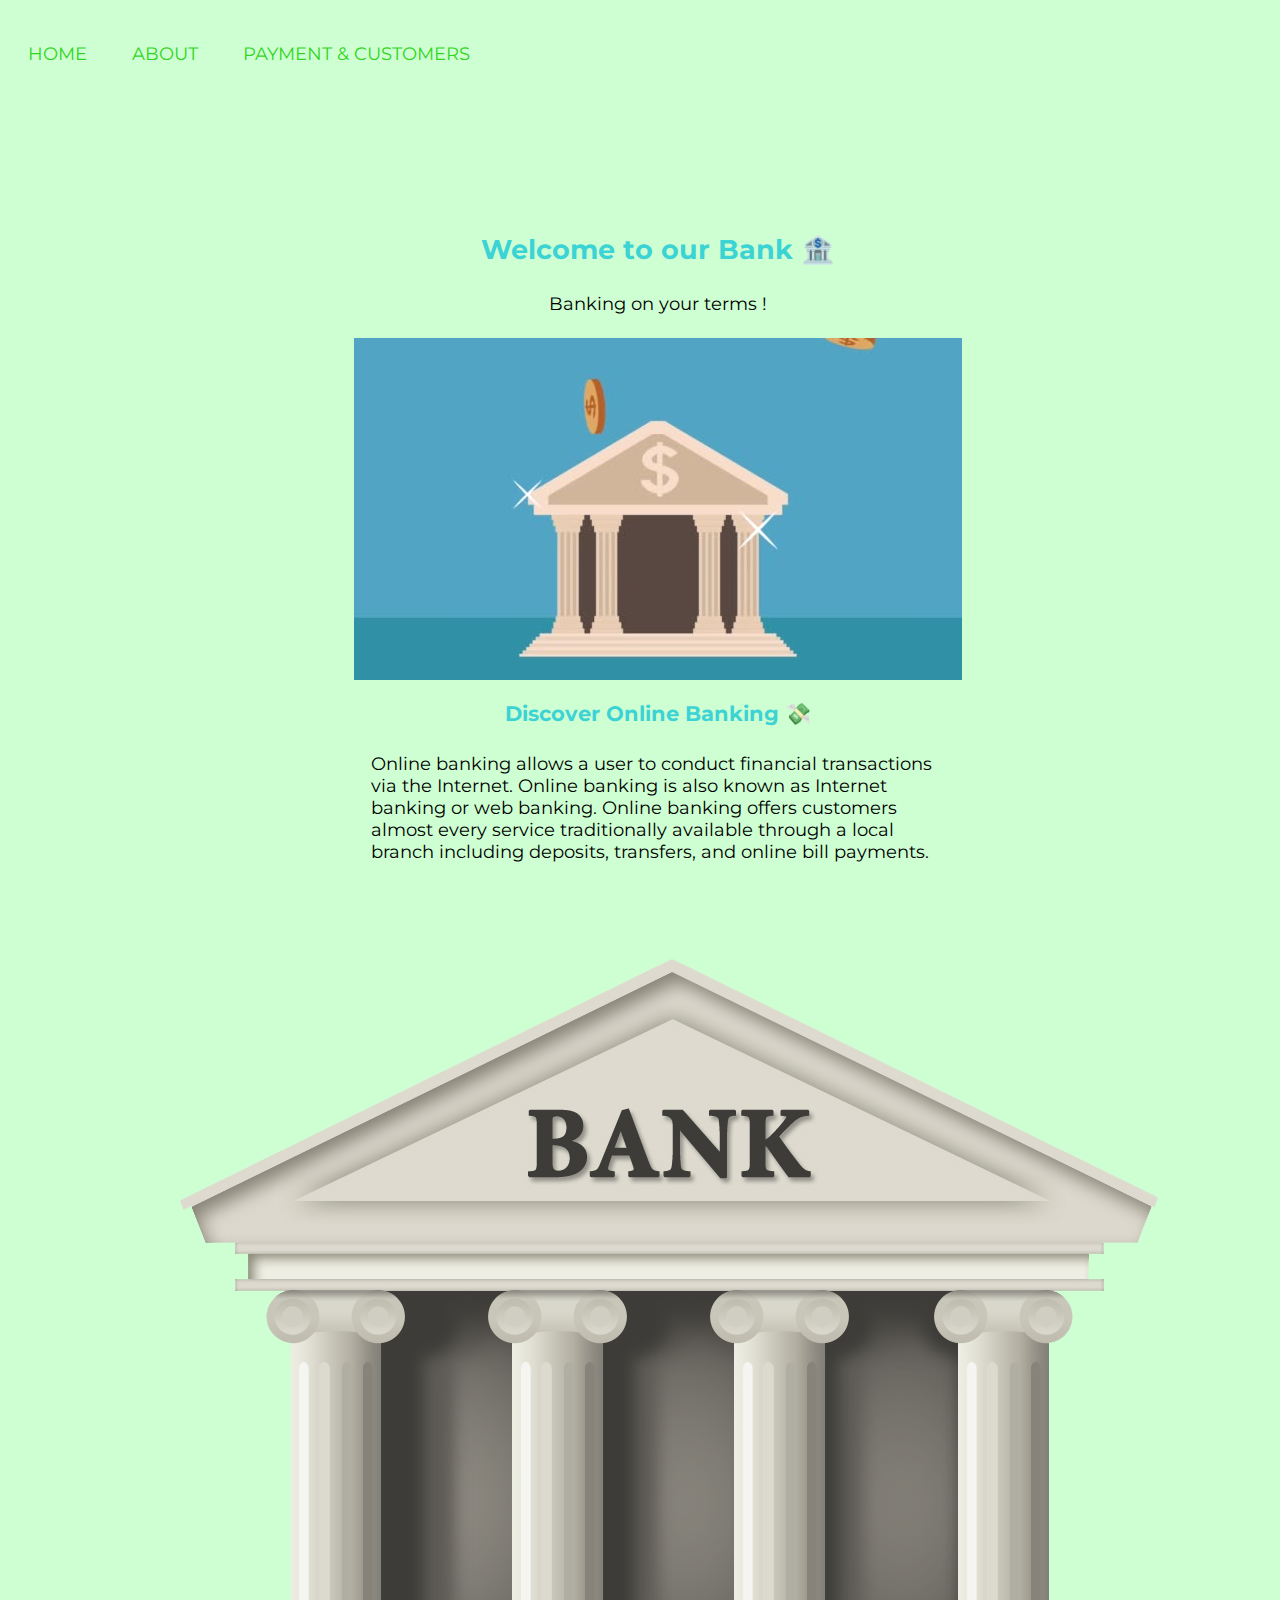
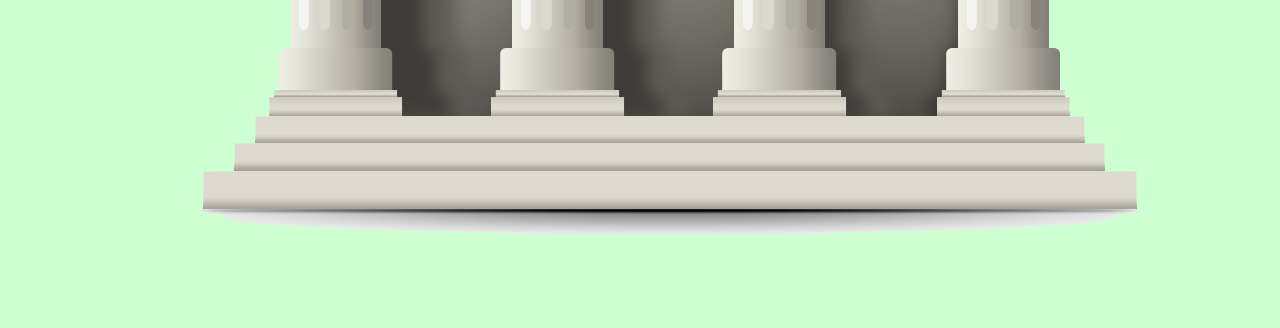
<file: index.html>
<!DOCTYPE html>
<html lang="en">
<head>
    <meta charset="UTF-8">
    <meta http-equiv="X-UA-Compatible" content="IE=edge">
    <meta name="viewport" content="width=device-width, initial-scale=1.0">
    <link rel="stylesheet" href="./css/nav.css">
    <link rel="stylesheet" href="./css/home.css">
    <title>Banking System</title>
</head>
<body>
    <header>
        <nav class="main-nav">
            <ul class="navlinks">
                <li><a href="./index.html">Home</a></li>
                <li><a href="./about.html">About</a></li>
                <li><a href="./payment.html">Payment & Customers</a></li>
            </ul>
        </nav>
    </header>
    <section>
        <div class="title">
            <h1>
                <span>BASIC</span>
                <span>BANKING</span>
                <span>SYSTEM</span>
            </h1>
        </div>
        <div class="bank-content">
            <div class="box">
                <div class="content">
                    <h2>Welcome to our Bank 🏦</h2>
                    <p>Banking on your terms !</p>
                    <div class="bank-img">
                        <img src="./images/dollar.jpeg" alt="bank-image"/>
                    </div>
                    <h3>Discover Online Banking 💸</h3>
                    <p>Online banking allows a user to conduct financial transactions via the Internet. Online banking is also known as Internet banking or web banking. Online banking offers customers almost every service traditionally available through a local branch including deposits, transfers, and online bill payments.</p>
                    <div class="bank-img">
                        <img src="./images/rupee.png" alt="bank-image"/>
                    </div>
                </div>
            </div>
        </div>
    </section>    
</body>
</html>
</file>
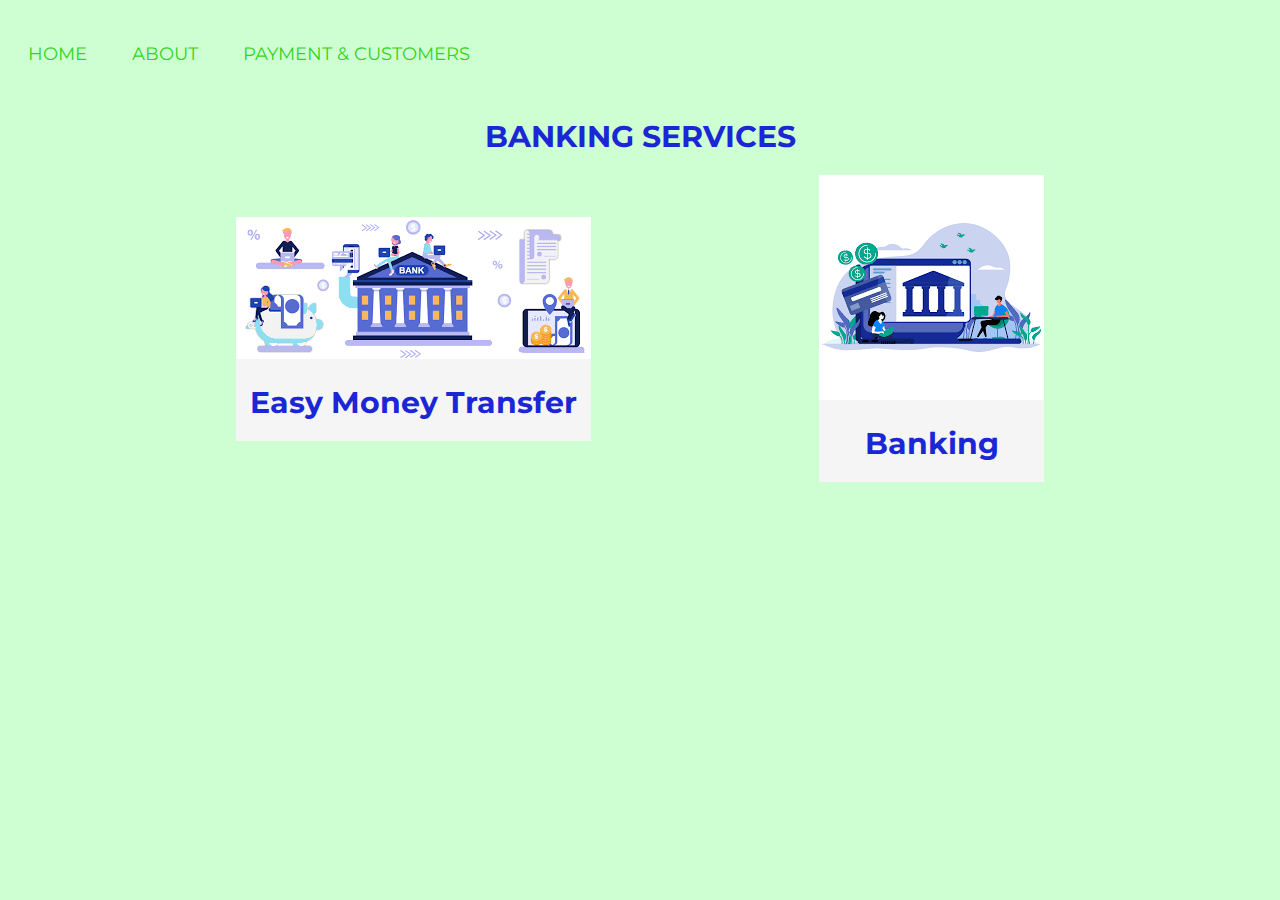
<file: about.html>
<!DOCTYPE html>
<html lang="en">
<head>
    <meta charset="UTF-8">
    <meta http-equiv="X-UA-Compatible" content="IE=edge">
    <meta name="viewport" content="width=device-width, initial-scale=1.0">
    <link rel="stylesheet" href="./css/nav.css">
    <link rel="stylesheet" href="./css/about.css">
    <title>Banking System</title>
</head>

<body>
    <header>
        <nav class="main-nav">
            <ul class="navlinks">
                <li><a href="./index.html">Home</a></li>
                <li><a href="./about.html">About</a></li>
                <li><a href="./payment.html">Payment & Customers</a></li>
            </ul>
        </nav>
    </header>
    <section>
        <h1>BANKING SERVICES</h1>
        <div class="container">
            <div class="box">
                <div class="img">
                    <img src="./images/1.png" alt="easy test management"/>
                </div>
                <div>
                    <h1>Easy Money Transfer</h1>
                </div>
            </div>
            <div class="box">
                <div class="img">
                    <img src="./images/2.png" alt="banking facilities"/>
                </div>
                <div>
                    <h1>Banking</h1>
                </div>
            </div>
           
        </div>
    </section>
</body>
</html>
</file>
<file: css/nav.css>
@import url("https://fonts.googleapis.com/css2?family=Montserrat:wght@500&display=swap");

body {
    font-family: "Montserrat", sans-serif;
    background-color: #ceffd2;
    font-size: 1.8rem;
}

html {
    font-size: 62.5%; /* 10px = 62.5% */
}

.main-nav {
    height: 9rem;
}

.navlinks {
    list-style: none;
    float: left;
    line-height: 9rem;
    margin: 0;
    padding: 0;
}
  
.navlinks li {
    display: inline-block;
    margin: 0.1rem 2rem;
}
  
.navlinks li a {
    color: #31d51b;
    text-decoration: none;
    transition: all 0.3s linear 0s;
    text-transform: uppercase;
}
  
.navlinks li a:hover {
    color: rgb(255, 255, 255);
    padding-bottom: 0.7rem;
    border-bottom: 0.2rem solid white;
}

/* Responsive */
@media(max-width : 998px) {
    html {
        font-size: 55%;
    }
}

@media(max-width : 768px) {
    html {
        font-size: 45%;
    }
}
</file>
<file: css/home.css>
h1 {
    color: #1b1ed5;
    text-align: center;
    font-size: 4rem;
    transform: scale(0.94);
    animation: scale 3s forwards cubic-bezier(0.5, 1, 0.89, 1);
}

@keyframes scale {
    100% {
        transform: scale(1);
    }
}

span {
    display: inline-block;
    opacity: 0;
    filter: blur(0.4rem);
}
  
span:nth-child(1) {
    animation: fade-in 0.8s 0.1s forwards cubic-bezier(0.11, 0, 0.5, 0);
}
  
span:nth-child(2) {
    animation: fade-in 0.8s 0.2s forwards cubic-bezier(0.11, 0, 0.5, 0);
}
  
span:nth-child(3) {
    animation: fade-in 0.8s 0.3s forwards cubic-bezier(0.11, 0, 0.5, 0);
}

@keyframes fade-in {
    100% {
        opacity: 1;
        filter: blur(0);
    }
}

/* container */

.bank-content {
    display: flex;
    flex-direction: row;
    flex-wrap: wrap;
    justify-content: space-evenly;
    align-items: center;
    align-content: space-around;
}

.box {
    display: flex;
    justify-content: center;
}

.content {
    width: 45%;
    float: left;
    padding: 1rem;
}

.bank-img ,h2,h3,p{
    display: flex;
    justify-content: center;
}

h2 , h3 {
    color: #1bc9d5d5;
}

p {
    padding: 0.5rem;
    color: rgba(rgb(7, 43, 59), rgb(128, 0, 0), blue, orange);
}
</file>
<file: css/about.css>
h1{
    color: #1b27d5;
    text-align: center;
    font-size: 3rem;
}

.container {
    display: flex;
    flex-direction: row;
    flex-wrap: wrap;
    justify-content: space-evenly;
    align-items: center;
    align-content: space-around;
}

.box {
    margin-bottom: 3rem;
    background-color: rgb(245, 245, 245);
}
</file>
